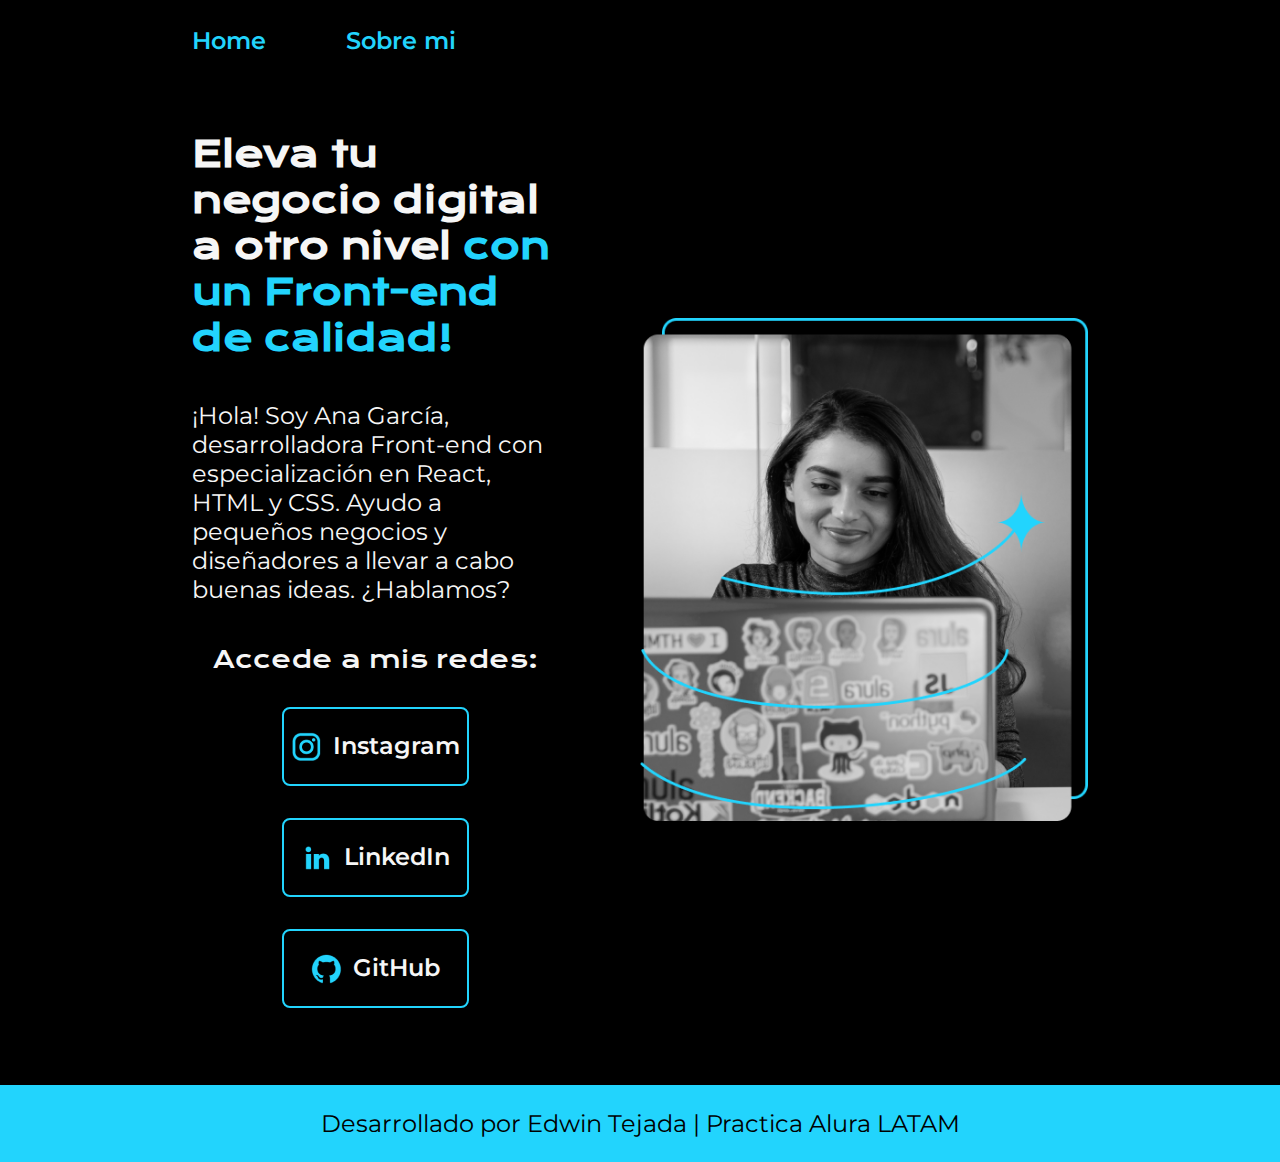
<file: index.html>
<!DOCTYPE html>
<html lang="es-mx">
<head>
    <meta charset="UTF-8"> 
    <meta http-equiv="X-UA-Compatible" content="IE=edge">
    <meta name="viewport" content="width=device-width, initial-scale=1.0">
    <title>Portafolio</title>
    <link rel="stylesheet" href="/styles/style.css">
</head>
<body>
    <header class="header">
        <nav class="header_menu">
            <a href="index.html" class="header_menu_link">Home</a>
            <a href="about.html" class="header_menu_link">Sobre mi</a>
        </nav>
    </header>
    <main class="presentacion">
        <section class="presentacion_contenido">
            <h1 class="presentacion_contenido_titulo">
                Eleva tu negocio digital a otro nivel 
                <strong class="titulo-destacado">con un Front-end de calidad!
                </strong></h1>
                <p class="presentacion_contenido_texto">¡Hola! Soy Ana García, desarrolladora Front-end con
                    especialización en React, HTML y CSS. Ayudo a pequeños
                    negocios y diseñadores a llevar a cabo buenas ideas.
                    ¿Hablamos?

                </p>
                <div class="presentacion_enlaces">
                    <h2 class="presentacion_enlaces_subtitulo">Accede a mis redes: </h2>
                    <a class="presentacion_enlaces_link" href="https://instagram.com/">
                        <img src="/assets/instagram.png" alt="">
                        Instagram</a>
                    <a class="presentacion_enlaces_link" href="https://linkedin.com/">
                        <img src="/assets/linkedin.png" alt="">
                        LinkedIn</a>
                    <a class="presentacion_enlaces_link" href="https://github.com/">
                        <img src="/assets/github.png" alt="">
                        GitHub</a>
                </div>
        </section>
            <img class="presentacion_imagen" src="/assets/Imagen.png" alt="Foto de Ana García desarrollando un proyecto">
    </main>
    <footer>
        <p class="footer">Desarrollado por Edwin Tejada | Practica Alura LATAM</p>
    </footer>
</body>
</html>
</file>
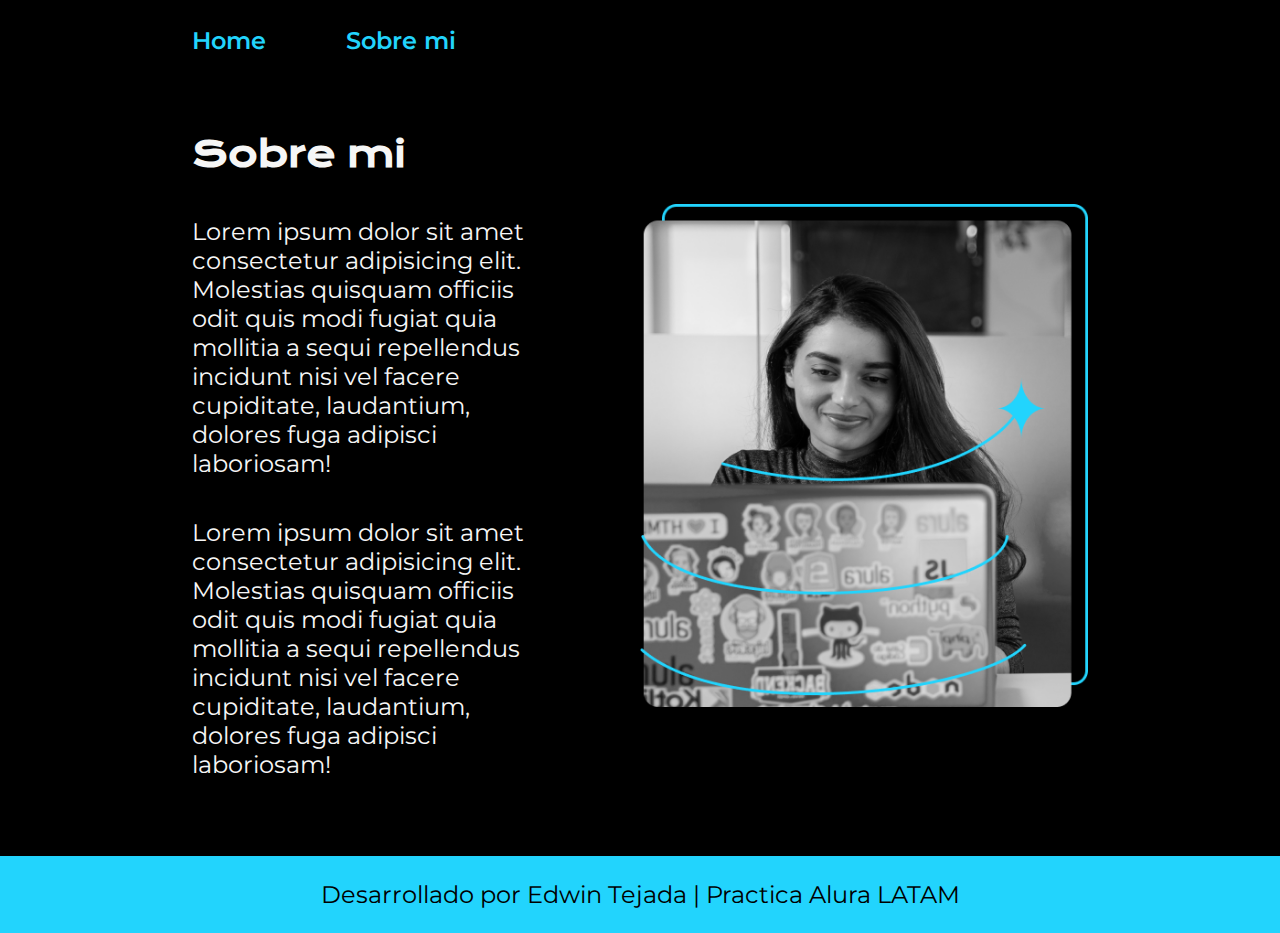
<file: about.html>
<!DOCTYPE html>
<html lang="es-co">
<head>
    <meta charset="UTF-8">
    <meta name="viewport" content="width=device-width, initial-scale=1.0">
    <title>Sobre mi</title>
    <link rel="stylesheet" href="/styles/style.css">
</head>
<body>
    <header class="header">
        <nav class="header_menu">
            <a href="index.html" class="header_menu_link">Home</a>
            <a href="about.html" class="header_menu_link">Sobre mi</a>
        </nav>
    </header>
    <main class="presentacion">
        <section class="presentacion_contenido">
            <h1 class="presentacion_contenido_titulo">Sobre mi</h1>
            <p class="presentacion_contenido_texto">
                Lorem ipsum dolor sit amet consectetur adipisicing elit. 
                Molestias quisquam officiis odit quis modi fugiat quia mollitia 
                a sequi repellendus incidunt nisi vel facere cupiditate, 
                laudantium, dolores fuga adipisci laboriosam!</p>
            <p class="presentacion_contenido_texto">
                Lorem ipsum dolor sit amet consectetur adipisicing elit. 
                Molestias quisquam officiis odit quis modi fugiat quia mollitia 
                a sequi repellendus incidunt nisi vel facere cupiditate, 
                laudantium, dolores fuga adipisci laboriosam!</p>
                
        </section>
        <img class="presentacion_imagen" src="/assets/Imagen.png" alt="Foto de Ana García desarrollando un proyecto">
    </main>
    <footer>
        <p class="footer">Desarrollado por Edwin Tejada | Practica Alura LATAM</p>
    </footer>
</body>
</html>
</file>
<file: styles/style.css>
@import url('https://fonts.googleapis.com/css2?family=Krona+One&family=Montserrat:ital,wght@0,100..900;1,100..900&display=swap');

:root {
    --color-primario: #000000;
    --color-secundario: #f6f6f6;
    --color-terciario: #22D4FD;
    --color-hover: #272727;
    --fuente-montserrat: "Montserrat", sans-serif;
    --fuente-krona-one: "Krona One", sans-serif;
}

* {
    padding: 0;
    margin: 0;
}

body {
    background-color: var(--color-primario);
    color: var(--color-secundario);
    box-sizing: border-box;
}

.header {
    padding: 2% 0% 0% 15%;
}

.header_menu {
    display: flex;
    gap: 80px;
}

.header_menu_link{
    font-family: var(--fuente-montserrat);
    font-size: 1.5rem;
    font-weight: 600;
    color: var(--color-terciario);
    text-decoration: none;
}

.presentacion {
    display: flex;
    align-items: center;    
    padding: 6% 15%;    
    justify-content: space-between;
    gap: 82px;
}

.presentacion_contenido {
    width: 50%;
    display: flex;
    flex-direction: column;
    gap: 40px;
}

.presentacion_contenido_titulo {
    font-size: 2.25rem;  
    font-family: var(--fuente-krona-one);  
}

.titulo-destacado {
    color: var(--color-terciario);
}

.presentacion_contenido_texto {
    font-size: 1.5rem;
    font-family: var(--fuente-montserrat);
}

.presentacion_enlaces {
    display: flex;
    justify-content: space-between;
    flex-direction: column;
    align-items: center;
    gap: 32px;
}

.presentacion_enlaces_subtitulo {
    font-family: var(--fuente-krona-one); 
    font-weight: 400;
    font-size: 1.5rem; 
}

.presentacion_enlaces_link{
    width: 50%;
    text-align: center;
    padding: 21.5px 0px;
    border-radius: 8px;
    font-family: var(--fuente-montserrat);
    font-size: 1.5rem;
    font-weight: 600;
    text-decoration: none;
    color: var(--color-secundario);
    border: 2px solid var(--color-terciario);
    display: flex;
    justify-content: center;
    gap: 10px;
}

.presentacion_enlaces_link:hover{
    background-color: var(--color-hover);
}

.presentacion_imagen{
    width: 50%;
}

.footer{
    background-color: var(--color-terciario);
    padding: 24px;
    color: var(--color-primario);
    text-align: center;
    font-family: var(--fuente-montserrat);
    font-size: 1.5rem;
    font-weight: 400;
}

@media (max-width: 1200px){
    .header{
        padding: 10%;
    }
    .header_menu{
        justify-content: center;
    }
    .presentacion{
        flex-direction: column-reverse;
        padding: 5%;
    }
    .presentacion_contenido{
        width: auto;
    }
}
</file>
